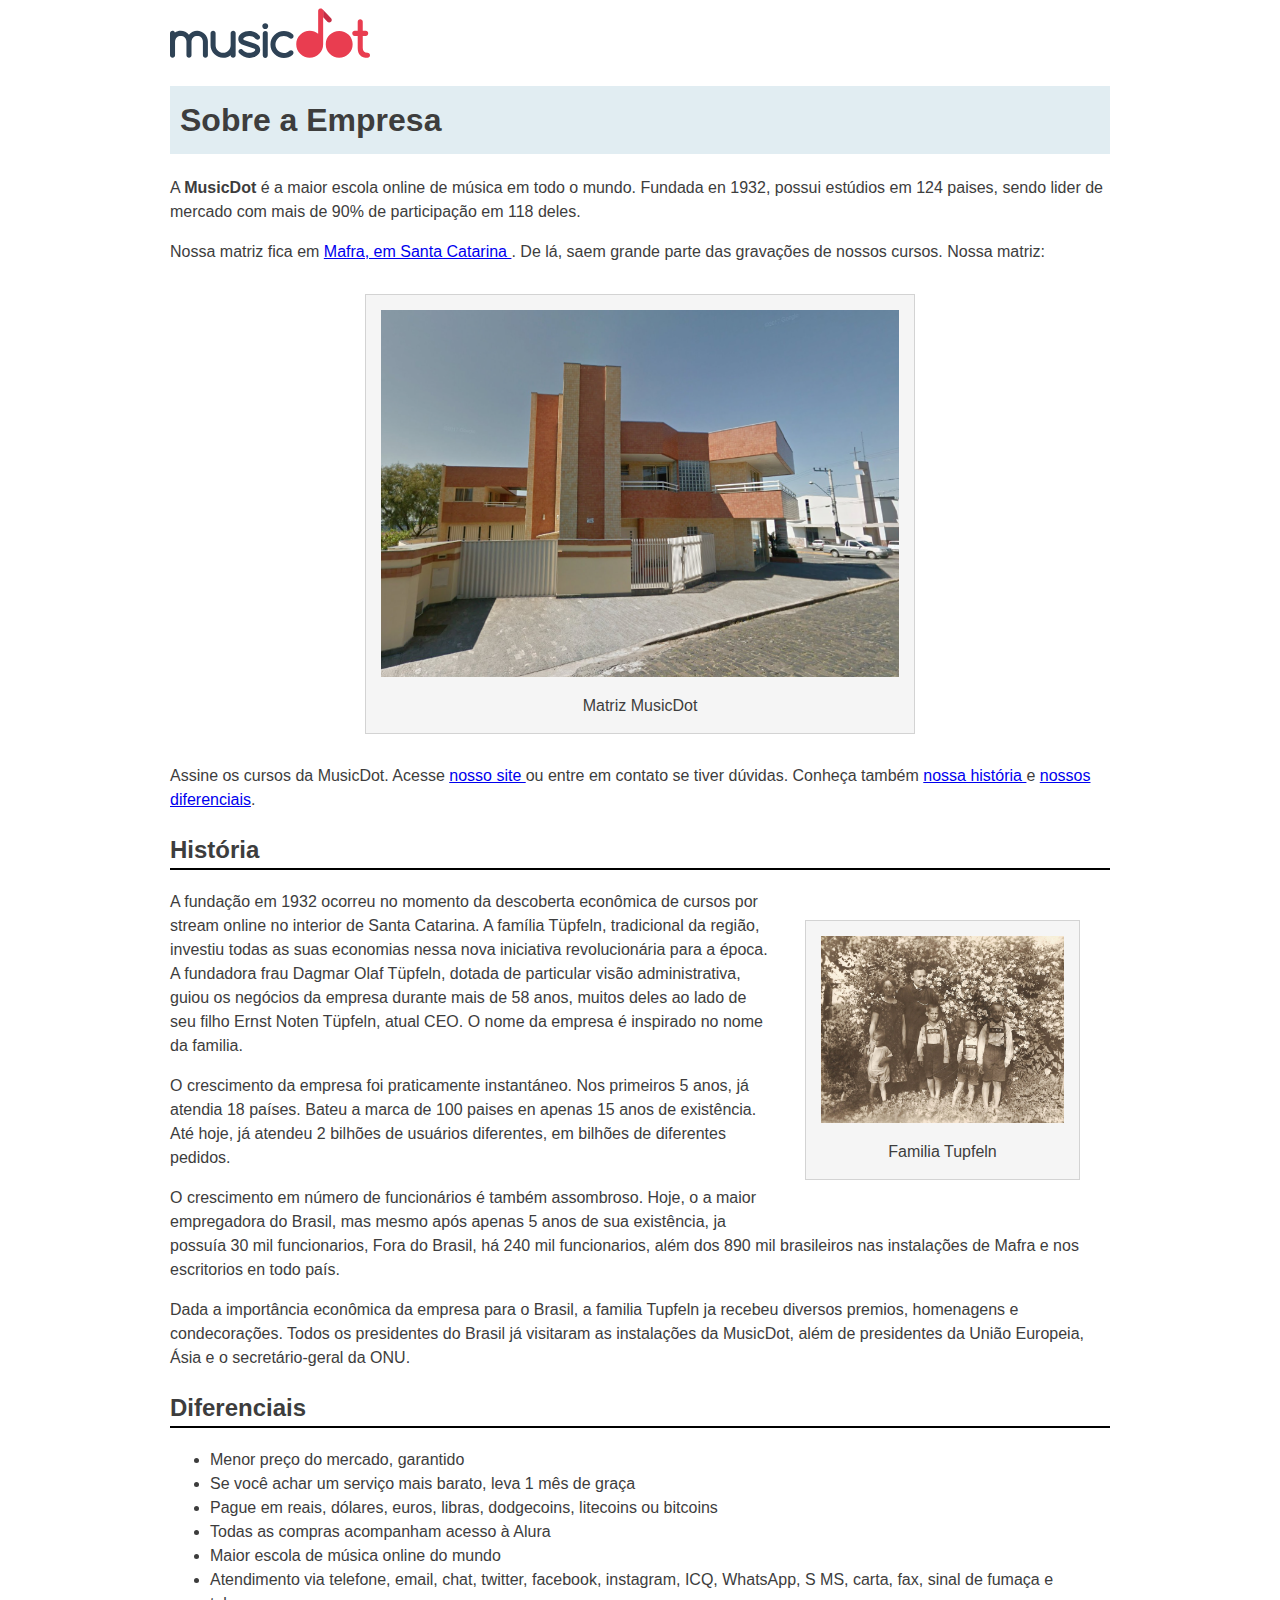
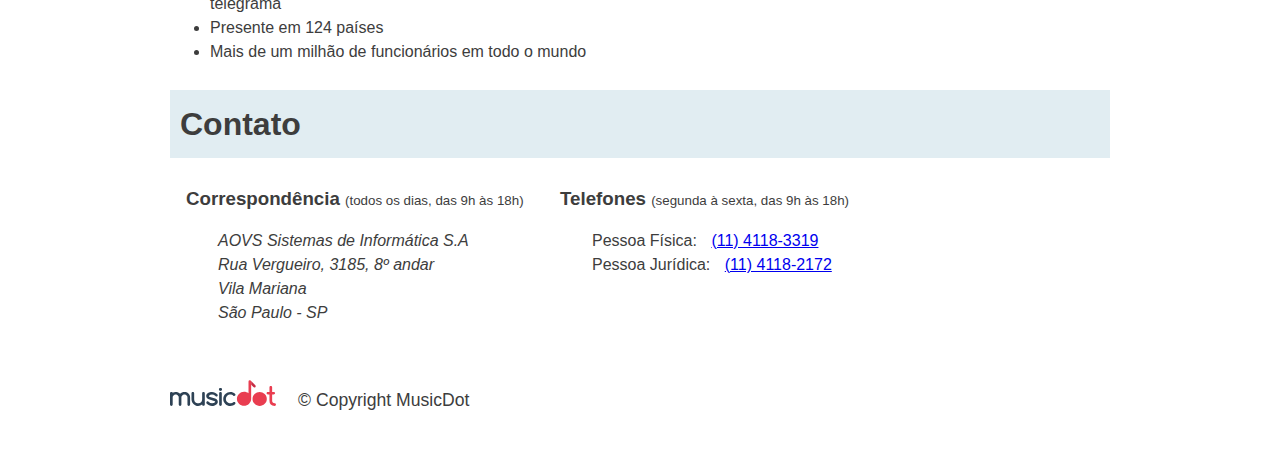
<file: sobre.html>
<!DOCTYPE html>
<html lang="pt-BR">
<head>
    <meta charset="UTF-8">
    <meta	name="viewport" content="width=device-width">
    <meta name="viewport" content="width=device-width, initial-scale=1.0">
    <title>
        Musicdot | Sobre Empresa
    </title> 
    <link href="img/favicon.ico" rel="icon">
    <link rel="stylesheet" href="/css/sobre.css">
</head>
<body>
    <img src="img/logo.svg" alt="Musicdot">

    <h1 class="titulo">Sobre a Empresa</h1>

    <p> 
        A <strong>MusicDot</strong> é a maior escola online de música em todo o mundo. Fundada en 1932, possui estúdios em 124 paises, 
        sendo lider de mercado com mais de 90% de participação em 118 deles.
    </p>

    <p>
        Nossa	matriz	fica	em	<a	href="https://maps.google.com.br/?q=190,GabrielDequech,Mafra,SC">
        Mafra,	em	Santa	Catarina	</a>.	De	lá,	saem	grande	parte	das	gravações	de	nossos	cursos.	Nossa	matriz:
            
    </p>

    <figure	class="matriz-musicdot">
        <img src="img/matriz-musicdot.png" alt="Matriz da musicdot">
        <figcaption> 
            Matriz MusicDot
        </figcaption>
    </figure>

    <p>
        Assine	os	cursos	da	MusicDot.	Acesse	<a	href="index.html">	nosso	site	</a>	ou	entre	em	contato 
        se	tiver	dúvidas.	Conheça	também	<a	href="#historia">	nossa	história	</a>	e	<a	href="#dife
        renciais">	nossos	diferenciais</a>.
    </p>

    <h2	id="historia" class="subtitulo"> História </h2>

    <figure	class="familia-tupfeln">
        <img src="img/familia-tupfeln.jpg" alt="Foto da familia tüpfeln">
        <figcaption>    
            Familia Tupfeln 
        </figcaption>
    </figure>

    <p>
        A fundação em 1932 ocorreu no momento da descoberta econômica de cursos por stream online no interior de Santa Catarina. 
        A família Tüpfeln, tradicional da região, investiu todas as suas economias nessa nova iniciativa revolucionária para a época. 
        A fundadora frau Dagmar Olaf Tüpfeln, dotada de particular visão administrativa, guiou os negócios da empresa durante mais de 
        58 anos, muitos deles ao lado de seu filho Ernst Noten Tüpfeln, atual CEO. O nome da empresa é inspirado no nome da familia.
    </p>

    <p>
        O crescimento da empresa foi praticamente instantáneo. Nos primeiros 5 anos, já atendia 18 países. 
        Bateu a marca de 100 paises en apenas 15 anos de existência. Até hoje, já atendeu 2 bilhões de usuários diferentes, 
        em bilhões de diferentes pedidos.
    </p>

    <p>
        O crescimento em número de funcionários é também assombroso. Hoje, o a maior empregadora do Brasil, mas mesmo após apenas 5 anos 
        de sua existência, ja possuía 30 mil funcionarios, Fora do Brasil, há 240 mil funcionarios, além dos 890 mil brasileiros nas 
        instalações de Mafra e nos escritorios en todo país.
    </p>

    <p>
        Dada a importância econômica da empresa para o Brasil, a familia Tupfeln ja recebeu diversos premios, homenagens e 
        condecorações. Todos os presidentes do Brasil já visitaram as instalações da MusicDot, além de presidentes da União 
        Europeia, Ásia e o secretário-geral da ONU.
    </p>

    <h2	id="diferenciais" class="subtitulo">	Diferenciais	</h2>

	<ul>
		<li>	Menor	preço	do	mercado,	garantido	</li>
		<li>	Se	você	achar	um	serviço	mais	barato,	leva	1	mês	de	graça	</li>
		<li>	Pague	em	reais,	dólares,	euros,	libras,	dodgecoins,	litecoins	ou	bitcoins	</li>
		<li>	Todas	as	compras	acompanham	acesso	à	Alura	</li>
		<li>	Maior	escola	de	música	online	do	mundo	</li>
		<li>	Atendimento	via	telefone,	email,	chat,	twitter,	facebook,	instagram,	ICQ,	WhatsApp,	S
MS,	carta,	fax,	sinal	de	fumaça	e	telegrama	</li>
		<li>	Presente	em	124	países	</li>
		<li>	Mais	de	um	milhão	de	funcionários	em	todo	o	mundo	</li>
	</ul>
				
    <h2	class="titulo">	Contato	</h2>
        <div	class="contato__secao">
        <h3	class="contato__subtitulo">	Correspondência	</h3>
        <small>	(todos	os	dias,	das	9h	às	18h)	</small>

        <address class="contato__info">
        AOVS	Sistemas	de	Informática	S.A
        <br>
        Rua	Vergueiro,	3185,	8º	andar
        <br>
        Vila	Mariana
        <br>
        São	Paulo	-	SP
        </address>
    </div>

    <div	id="contato" class="contato__secao	contato__secao--telefone">
        <h3	class="contato__subtitulo">	Telefones	</h3>
        <small>	(segunda	à	sexta,	das	9h	às	18h)	</small>

     <dl	class="contato__info">
            <div>
                <dt	class="contato__info-titulo">	Pessoa	Física:	</dt>
                <dd	class="contato__info-descricao"> <a	href="tel://114118-3319">	(11)	4118-3319	</a> </dd>
            </div>

            <div>
                <dt	class="contato__info-titulo">	Pessoa	Jurídica:	</dt>
                <dd	class="contato__info-descricao"> <a	href="tel://114118-2172">	(11)	4118-2172	</a> </dd>
            </div>
        </dl>
    </div> 

     <footer	class="rodape">
	  <img	src="img/logo.svg" alt="Logo	da	musicdot" class="rodape__logo">
      <p	class="rodape__copyright">	&copy;	Copyright	MusicDot	</p>
     </footer>
    </body>
</html>
</file>
<file: css/sobre.css>
body {
        width:	80%;
	max-width: 940px;
        margin-left: auto;
        margin-right: auto;
        font-size: 16px;
	line-height: 1.5;
        font-family: "Helvetica",	"Lucida	Grande",	sans-serif;
        color: #3D3D3D;
}

.titulo	{
        padding: 10px;
        font-size:	32px;
        background-color: #E1EDF2;
}

.subtitulo	{
	border-bottom: 2px	solid	black;
}

figure {
        max-width:	100%;
	box-sizing:	border-box;
        margin: 30px;
        padding: 15px;
        text-align:	center;
        background-color:	whitesmoke;
        border: 1px	solid	lightgrey;
}

figcaption {
        margin-top: 10px;
}

.matriz-musicdot	{
	width: 550px;
	margin-left:	auto;
	margin-right:	auto;
}

.familia-tupfeln	{
	width: 275px;
	float:	right;
}

figure img	{
	width: 100%;
}

.contato__subtitulo	{
	display: inline;
}
.contato__secao	{
	display: inline-block;
	vertical-align:	top;
	margin-left: 16px;
}

.contato__secao--telefone	{
	margin-left: 32px;
}

.contato__info	{
	margin: 16px 0 24px;
	padding-left: 32px;
}

.contato__info-titulo,
.contato__info-descricao        {
        display:inline;
}

.contato__info-descricao	{
	margin-left: 10px;
}

.rodape	{
	padding: 1.75em 0;
	font-size: 1.1rem;
}
	
.rodape__logo	{
        width: 6em;
}
	
.rodape__copyright	{
        display:	inline;
        margin-left: 1em;
}

@media	(max-width:	850px)	{
	.contato__secao	{
		display:	block;
		margin-left: 1em;
	}

}

@media	(max-width:	622px)	{

	.familia-tupfeln	{
		float:	none;
		margin: 0	auto;
		}

}

@media	(max-width:	446px)	{

.contato__subtitulo	{
        display:	block;
	margin-bottom: 0;
}
.contato__info	{
        padding-left: 5px;
        font-size:	.92em;
        border-left: 2px solid	lightgray;
}
.rodape	{
        font-size:	.92em;
 }
}

@media	(max-width:	342px)	{
	.contato__info-descricao	{
	display:	block;
	margin-left: 1em;
 }
}
</file>
